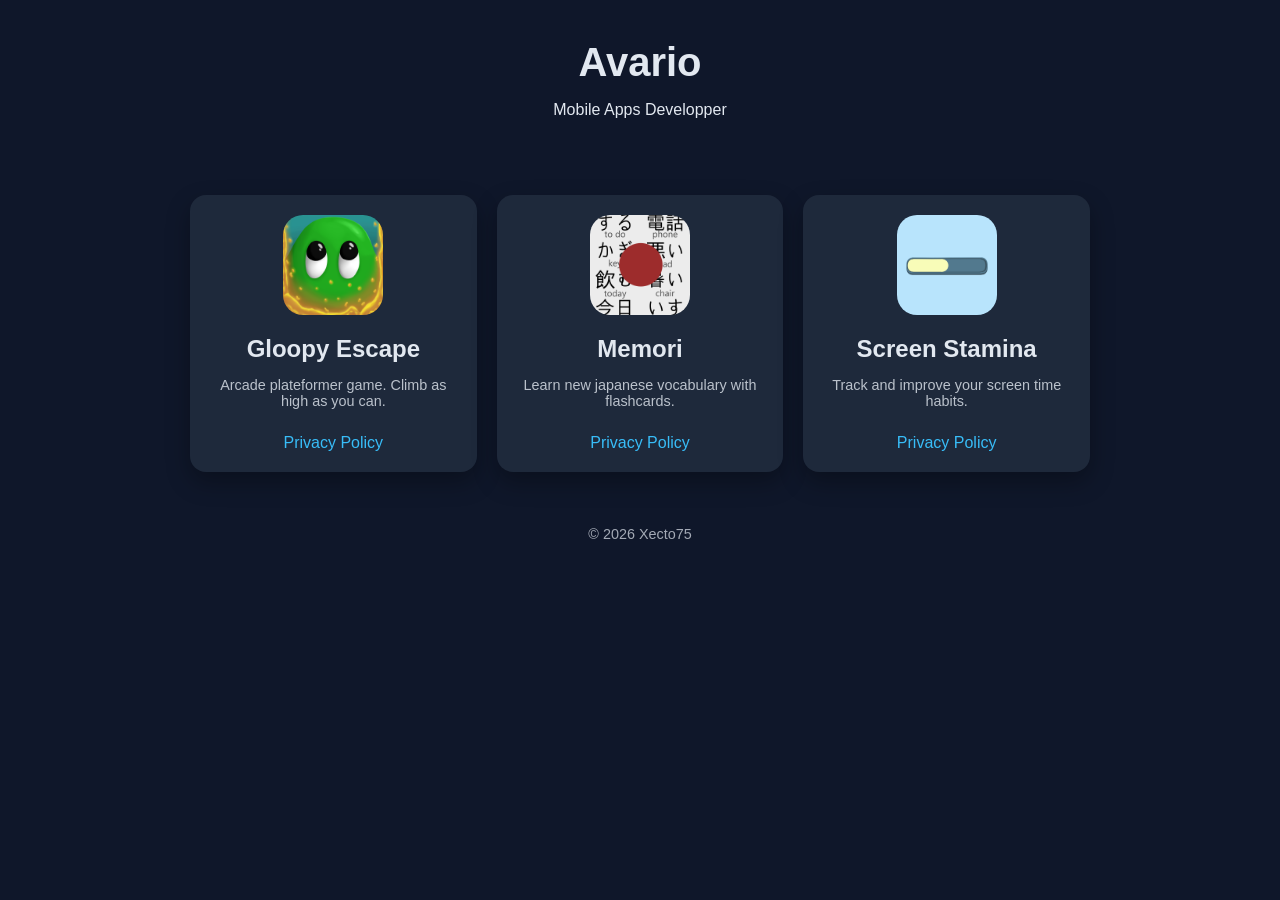
<file: index.html>
<html lang="en">
<head>
  <meta charset="UTF-8" />
  <meta name="viewport" content="width=device-width, initial-scale=1.0" />
  <title>Avario Apps</title>
  <link rel="stylesheet" href="style.css" />
</head>
<body>
  <header>
    <h1>Avario</h1>
    <p>Mobile Apps Developper</p>
  </header>

  <main>
    <section class="apps-grid">

      <div class="app-card">
        <img src="/images/gloopyEscape_icon.png" alt="Gloopy Escape icon" />
        <h2>Gloopy Escape</h2>
        <p>Arcade plateformer game. Climb as high as you can.</p>
        <a href="privacyPolicies/gloopyEscape_privacy.html">Privacy Policy</a>
      </div>

      <div class="app-card">
        <img src="/images/memori_icon.png" alt="Memori icon" />
        <h2>Memori</h2>
        <p>Learn new japanese vocabulary with flashcards.</p>
        <a href="privacyPolicies/memori_privacy.html">Privacy Policy</a>
      </div>

      <div class="app-card">
        <img src="/images/screenStamina_icon.png" alt="Screen Stamina icon" />
        <h2>Screen Stamina</h2>
        <p>Track and improve your screen time habits.</p>
        <a href="privacyPolicies/screenStamina_privacy.html">Privacy Policy</a>
      </div>

    </section>
  </main>

  <footer>
    <p>© 2026 Xecto75</p>
  </footer>
</body>
</html>
</file>
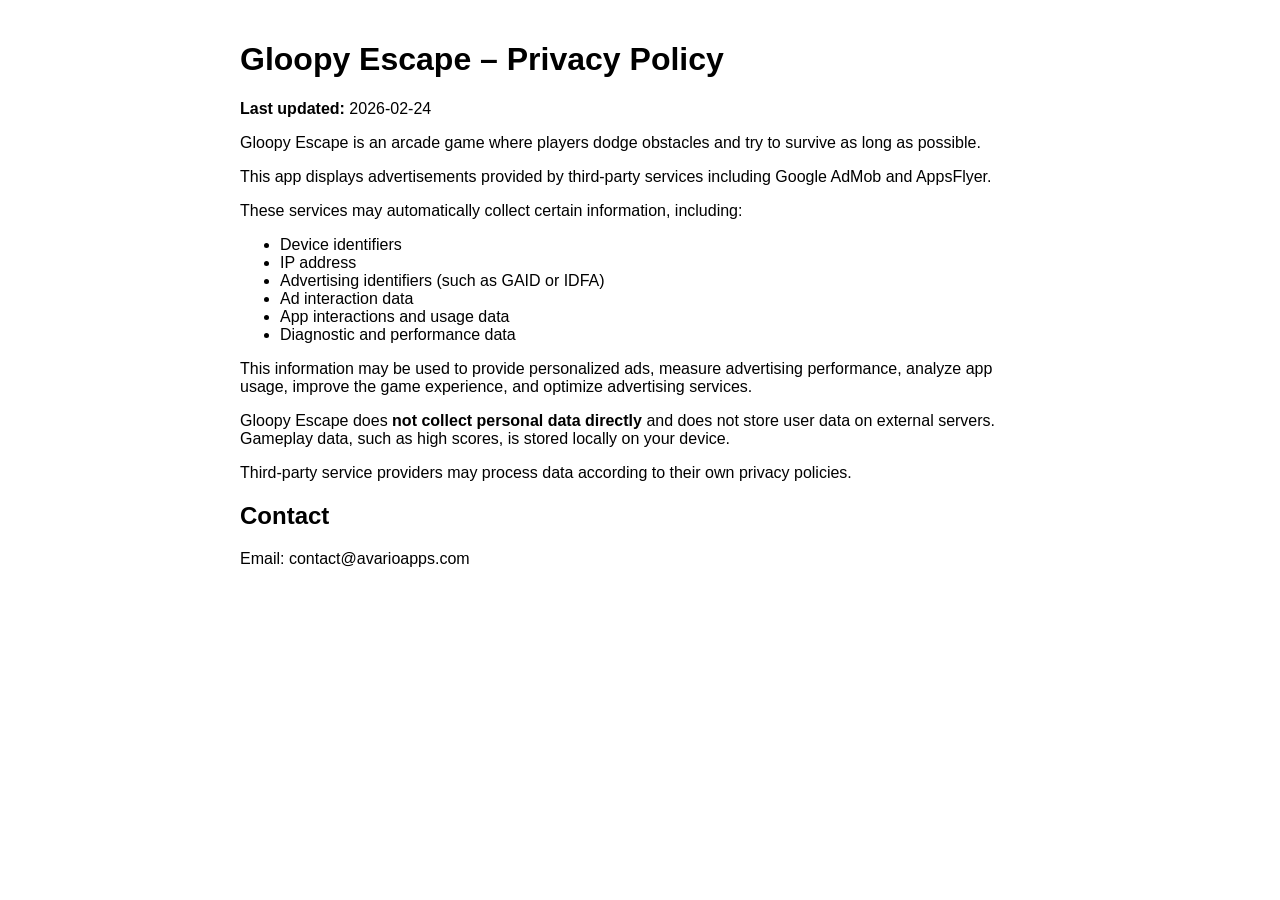
<file: privacyPolicies/gloopyEscape_privacy.html>
<!DOCTYPE html>
<html>

<head>
    <meta charset="utf-8">
    <title>Gloopy Escape – Privacy Policy</title>
</head>

<body style="font-family: sans-serif; max-width: 800px; margin: auto; padding: 20px;">

    <h1>Gloopy Escape – Privacy Policy</h1>
    <p><strong>Last updated:</strong> 2026-02-24</p>

    <p>Gloopy Escape is an arcade game where players dodge obstacles and try to survive as long as possible.</p>

    <p>This app displays advertisements provided by third-party services including Google AdMob and AppsFlyer.</p>

    <p>These services may automatically collect certain information, including:</p>
    <ul>
        <li>Device identifiers</li>
        <li>IP address</li>
        <li>Advertising identifiers (such as GAID or IDFA)</li>
        <li>Ad interaction data</li>
        <li>App interactions and usage data</li>
        <li>Diagnostic and performance data</li>
    </ul>

    <p>This information may be used to provide personalized ads, measure advertising performance,
        analyze app usage, improve the game experience, and optimize advertising services.</p>

    <p>Gloopy Escape does <strong>not collect personal data directly</strong> and does not store user data on external servers.
        Gameplay data, such as high scores, is stored locally on your device.</p>

    <p>Third-party service providers may process data according to their own privacy policies.</p>

    <h2>Contact</h2>
    <p>Email: contact@avarioapps.com</p>

</body>

</html>
</file>
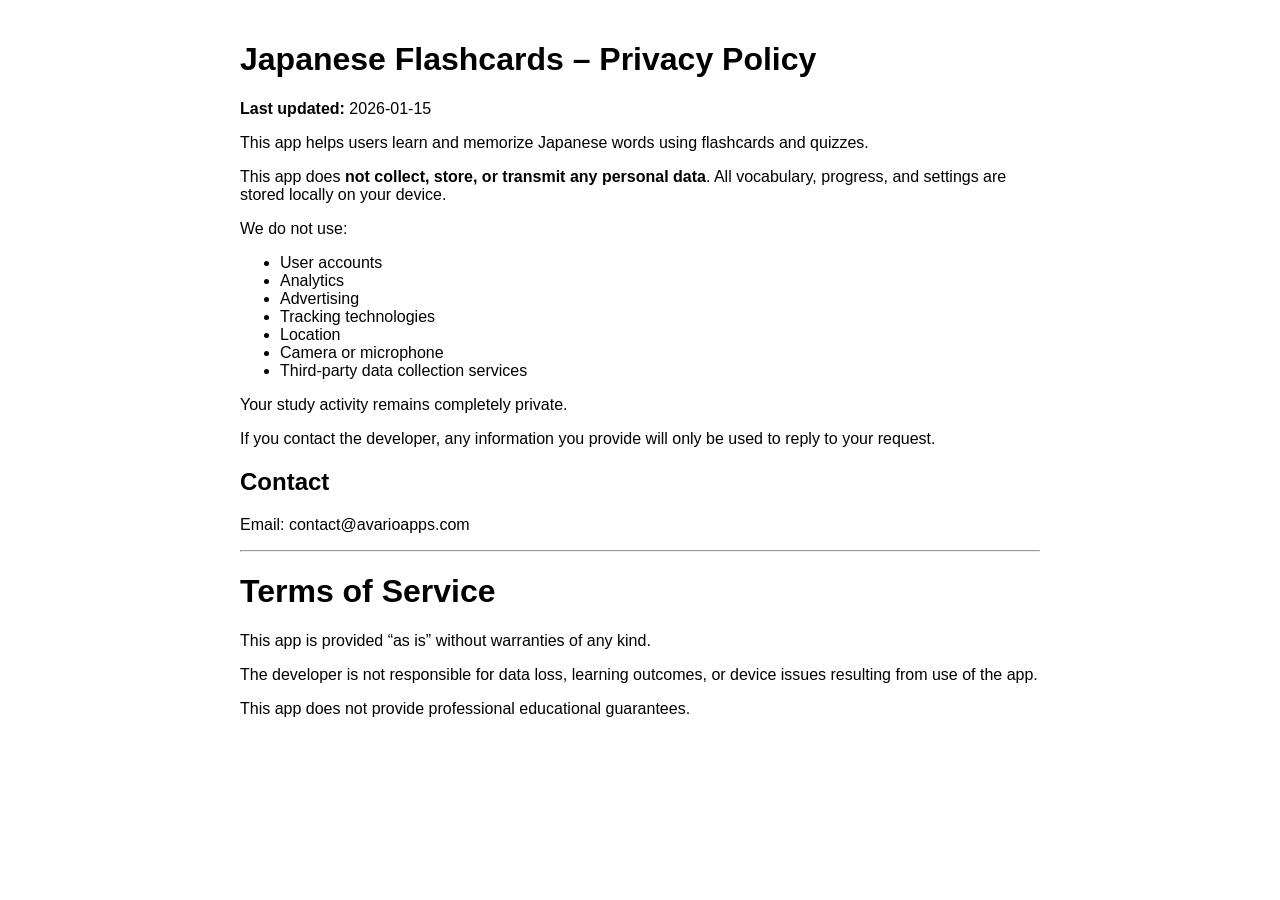
<file: privacyPolicies/memori_privacy.html>
<!DOCTYPE html>
<html>

<head>
    <meta charset="utf-8">
    <title>Memori – Privacy Policy</title>
</head>

<body style="font-family: sans-serif; max-width: 800px; margin: auto; padding: 20px;">

    <h1>Japanese Flashcards – Privacy Policy</h1>
    <p><strong>Last updated:</strong> 2026-01-15</p>

    <p>This app helps users learn and memorize Japanese words using flashcards and quizzes.</p>

    <p>This app does <strong>not collect, store, or transmit any personal data</strong>.
        All vocabulary, progress, and settings are stored locally on your device.</p>

    <p>We do not use:</p>
    <ul>
        <li>User accounts</li>
        <li>Analytics</li>
        <li>Advertising</li>
        <li>Tracking technologies</li>
        <li>Location</li>
        <li>Camera or microphone</li>
        <li>Third-party data collection services</li>
    </ul>

    <p>Your study activity remains completely private.</p>

    <p>If you contact the developer, any information you provide will only be used to reply to your request.</p>

    <h2>Contact</h2>
    <p>Email: contact@avarioapps.com</p>

    <hr>

    <h1>Terms of Service</h1>

    <p>This app is provided “as is” without warranties of any kind.</p>

    <p>The developer is not responsible for data loss, learning outcomes, or device issues resulting from use of the
        app.</p>

    <p>This app does not provide professional educational guarantees.</p>

</body>

</html>
</file>
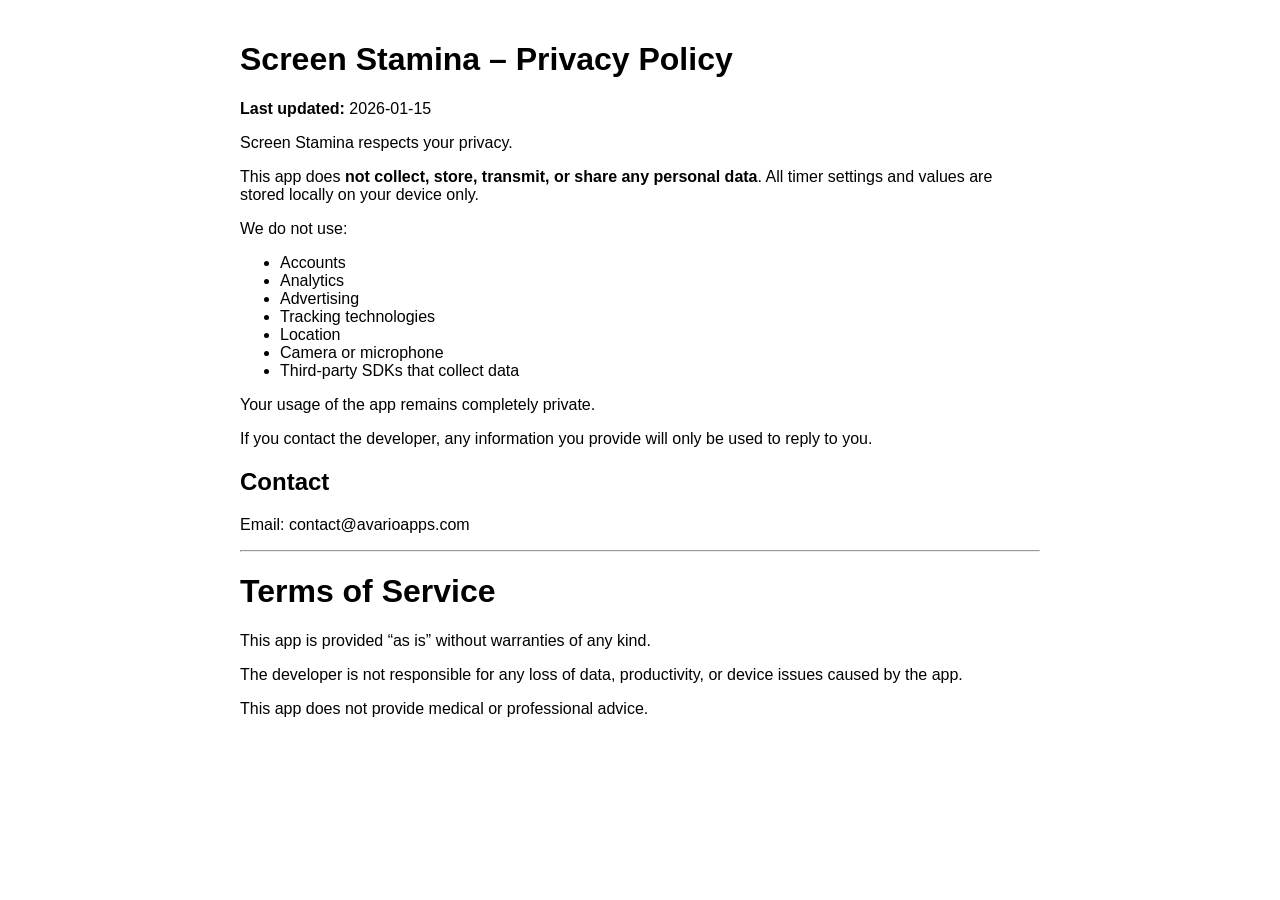
<file: privacyPolicies/screenStamina_privacy.html>
<!DOCTYPE html>
<html>

<head>
    <meta charset="utf-8">
    <title>Screen Stamina – Privacy Policy</title>
</head>

<body style="font-family: sans-serif; max-width: 800px; margin: auto; padding: 20px;">

    <h1>Screen Stamina – Privacy Policy</h1>
    <p><strong>Last updated:</strong> 2026-01-15</p>

    <p>Screen Stamina respects your privacy.</p>

    <p>This app does <strong>not collect, store, transmit, or share any personal data</strong>.
        All timer settings and values are stored locally on your device only.</p>

    <p>We do not use:</p>
    <ul>
        <li>Accounts</li>
        <li>Analytics</li>
        <li>Advertising</li>
        <li>Tracking technologies</li>
        <li>Location</li>
        <li>Camera or microphone</li>
        <li>Third-party SDKs that collect data</li>
    </ul>

    <p>Your usage of the app remains completely private.</p>

    <p>If you contact the developer, any information you provide will only be used to reply to you.</p>

    <h2>Contact</h2>
    <p>Email: contact@avarioapps.com</p>

    <hr>

    <h1>Terms of Service</h1>

    <p>This app is provided “as is” without warranties of any kind.</p>

    <p>The developer is not responsible for any loss of data, productivity, or device issues caused by the app.</p>

    <p>This app does not provide medical or professional advice.</p>

</body>

</html>
</file>
<file: style.css>
body {
  margin: 0;
  font-family: Arial, sans-serif;
  background: #0f172a;
  color: #e2e8f0;
}

header {
  text-align: center;
  padding: 40px 20px;
}

header h1 {
  margin: 0;
  font-size: 2.5rem;
}

main {
  padding: 20px;
}

.apps-grid {
  display: grid;
  grid-template-columns: repeat(auto-fit, minmax(250px, 1fr));
  gap: 20px;
  max-width: 900px;
  margin: 0 auto;
}

.app-card {
  background: #1e293b;
  padding: 20px;
  border-radius: 16px;
  text-align: center;
  box-shadow: 0 10px 25px rgba(0,0,0,0.3);
}

.app-card img {
  width: 100px;
  height: 100px;
  object-fit: cover;
  border-radius: 20px;
  margin-bottom: 10px;
}

.app-card h2 {
  margin: 10px 0 5px;
}

.app-card p {
  font-size: 0.9rem;
  opacity: 0.8;
}

.app-card a {
  display: inline-block;
  margin-top: 10px;
  color: #38bdf8;
  text-decoration: none;
}

footer {
  text-align: center;
  padding: 20px;
  font-size: 0.9rem;
  opacity: 0.7;
}
</file>
